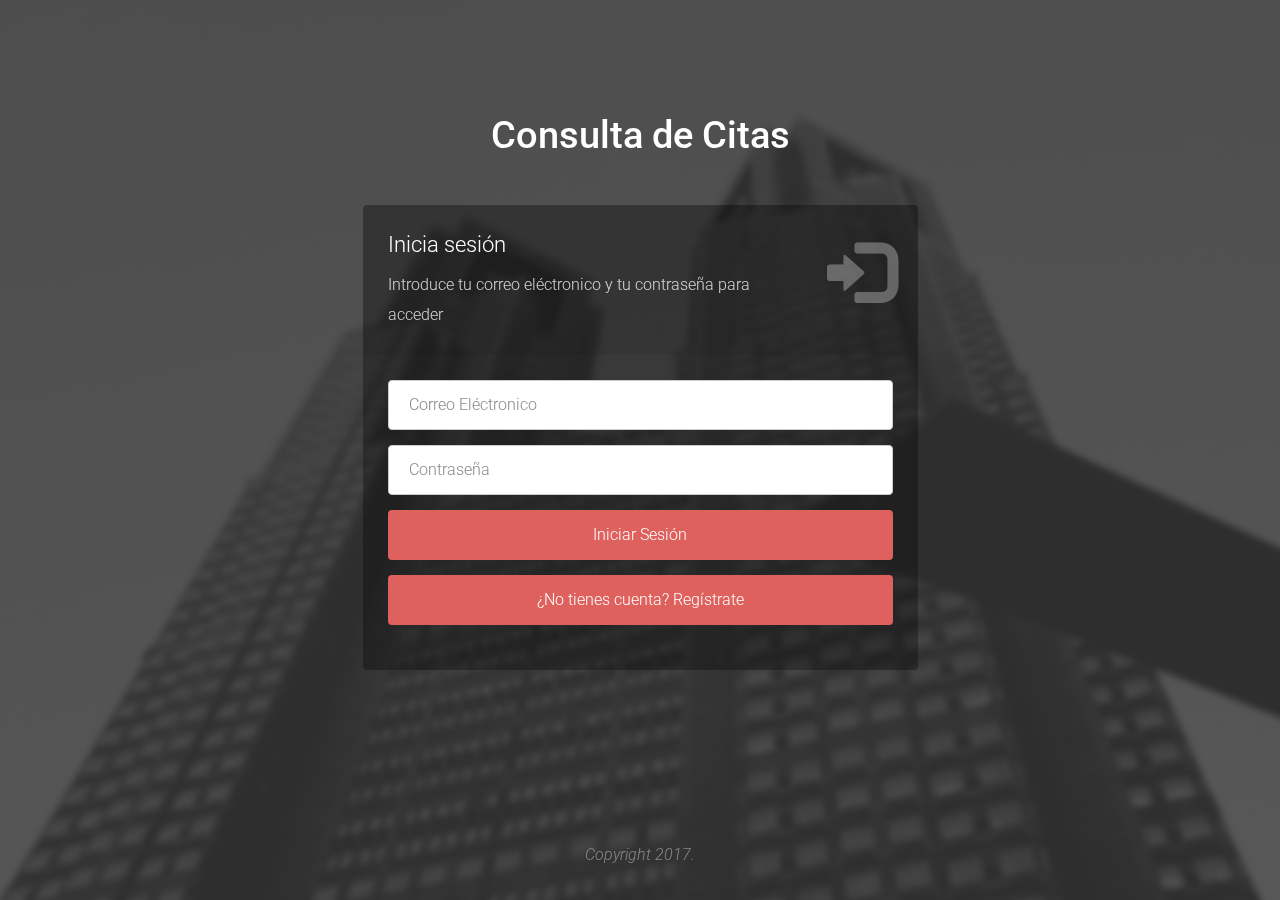
<file: login.html>
<!DOCTYPE html>
<html lang="en">

    <head>

        <meta charset="utf-8">
        <meta http-equiv="X-UA-Compatible" content="IE=edge">
        <meta name="viewport" content="width=device-width, initial-scale=1">
        <title>Login Citas</title>

        <!-- CSS -->
        <link rel="stylesheet" href="http://fonts.googleapis.com/css?family=Roboto:400,100,300,500">
        <link rel="stylesheet" href="bootstrap/css/bootstrap.min.css">
        <link rel="stylesheet" href="font-awesome/css/font-awesome.min.css">
		<link rel="stylesheet" href="css/form-elements.css">
        <link rel="stylesheet" href="css/style.css">

        <!-- HTML5 Shim and Respond.js IE8 support of HTML5 elements and media queries -->
        <!-- WARNING: Respond.js doesn't work if you view the page via file:// -->
        <!--[if lt IE 9]>
            <script src="https://oss.maxcdn.com/libs/html5shiv/3.7.0/html5shiv.js"></script>
            <script src="https://oss.maxcdn.com/libs/respond.js/1.4.2/respond.min.js"></script>
        <![endif]-->

        <!-- Favicon and touch icons -->
        <link rel="shortcut icon" href="ico/favicon.png">
        <link rel="apple-touch-icon-precomposed" sizes="144x144" href="ico/apple-touch-icon-144-precomposed.png">
        <link rel="apple-touch-icon-precomposed" sizes="114x114" href="ico/apple-touch-icon-114-precomposed.png">
        <link rel="apple-touch-icon-precomposed" sizes="72x72" href="ico/apple-touch-icon-72-precomposed.png">
        <link rel="apple-touch-icon-precomposed" href="ico/apple-touch-icon-57-precomposed.png">

    </head>

    <body>

        <!-- Top content -->
        <div class="top-content">
        	
            <div class="inner-bg">
                <div class="container">
                    <div class="row">
                        <div class="col-sm-8 col-sm-offset-2 text">
                            <h1><strong>Consulta de Citas</strong></h1>
                        </div>
                    </div>
                    <div class="row">
                        <div class="col-sm-6 col-sm-offset-3 form-box">
                        	<div class="form-top">
                        		<div class="form-top-left">
                        			<h3>Inicia sesión</h3>
                            		<p>Introduce tu correo eléctronico y tu contraseña para acceder</p>
                        		</div>
                        		<div class="form-top-right">
                        			<span class="glyphicon glyphicon-log-in"></span>
                        		</div>
                            </div>
                            <div class="form-bottom">
			                    <form role="form" action="" method="post" class="login-form">
			                    	<div class="form-group">
			                    		<label class="sr-only" for="form-email">Correo Eléctronico</label>
			                        	<input type="text" name="form-email" placeholder="Correo Eléctronico" class="form-email form-control" id="form-email">
			                        </div>
			                        <div class="form-group">
			                        	<label class="sr-only" for="form-password">Contraseña</label>
			                        	<input type="password" name="form-password" placeholder="Contraseña" class="form-password form-control" id="form-password">
                                    </div>
                                    <div class="form-group">
                                        <a href="index.html" class="boton btn-danger btn-lg btn-block" role="button" aria-disabled="true">Iniciar Sesión</a>
                                    </div>
                                    <div class="form-group">
                                        <a href="registro.html" class="boton btn-danger btn-lg btn-block" role="button" aria-disabled="true">¿No tienes cuenta? Regístrate</a>
                                    </div>                                     
                                </form>
                            </div>
		                </div>
                    </div>
                </div>

            </div>
        </div>
        <footer class="text-center">
            <span><i>Copyright 2017.</i></span>
        </footer>



        <!-- Javascript -->
        <script src="js/jquery-1.11.1.min.js"></script>
        <script src="bootstrap/js/bootstrap.min.js"></script>
        <script src="js/jquery.backstretch.min.js"></script>
        <script src="js/scripts.js"></script>
        
        <!--[if lt IE 10]>
            <script src="js/placeholder.js"></script>
        <![endif]-->

    </body>

</html>
</file>
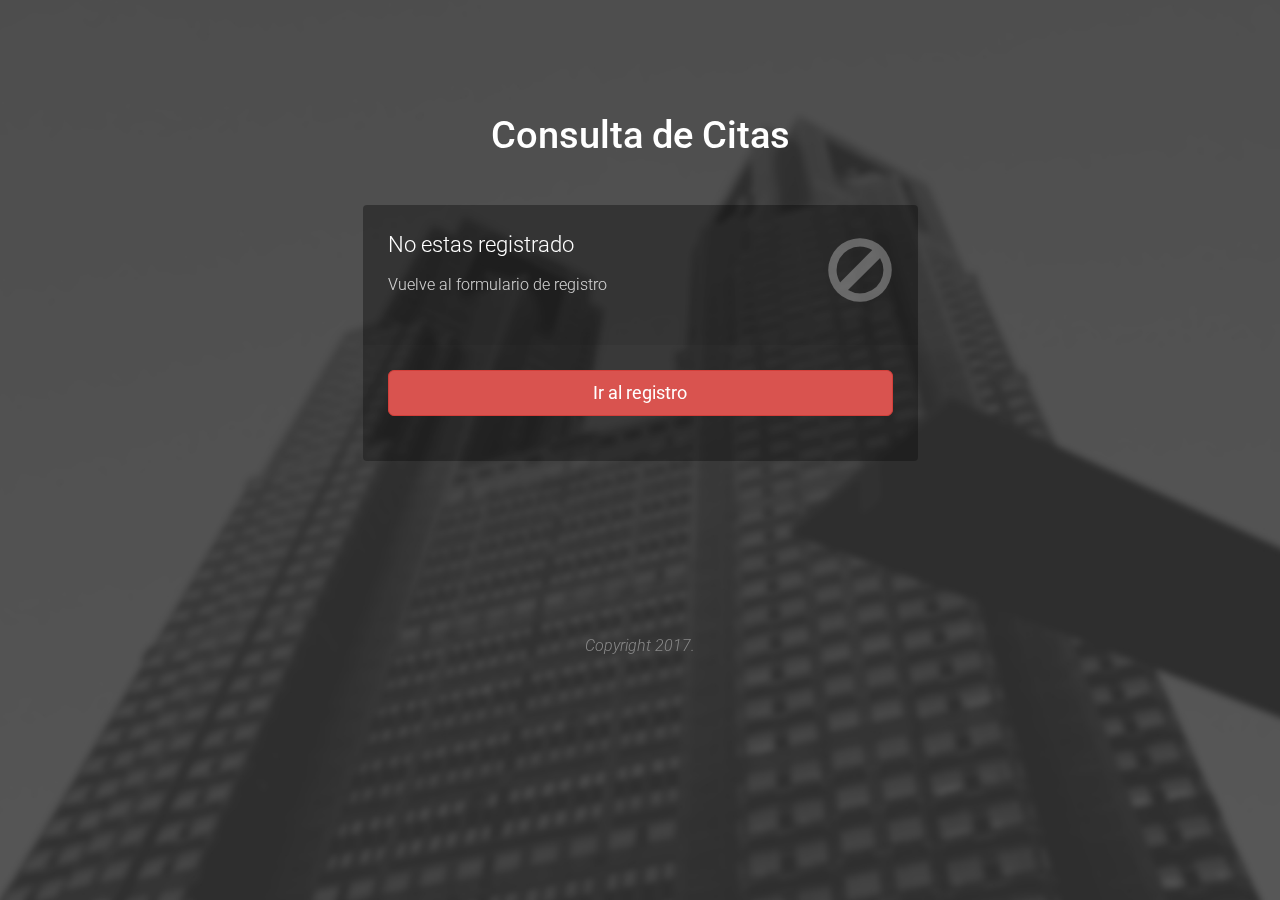
<file: noregistro.html>
<!DOCTYPE html>
<html lang="en">

    <head>

        <meta charset="utf-8">
        <meta http-equiv="X-UA-Compatible" content="IE=edge">
        <meta name="viewport" content="width=device-width, initial-scale=1">
        <title>No registrado</title>

        <!-- CSS -->
        <link rel="stylesheet" href="http://fonts.googleapis.com/css?family=Roboto:400,100,300,500">
        <link rel="stylesheet" href="bootstrap/css/bootstrap.min.css">
        <link rel="stylesheet" href="font-awesome/css/font-awesome.min.css">
        <link rel="stylesheet" href="css/form-elements.css">
        <link rel="stylesheet" href="css/style.css">

        <!-- HTML5 Shim and Respond.js IE8 support of HTML5 elements and media queries -->
        <!-- WARNING: Respond.js doesn't work if you view the page via file:// -->
        <!--[if lt IE 9]>
            <script src="https://oss.maxcdn.com/libs/html5shiv/3.7.0/html5shiv.js"></script>
            <script src="https://oss.maxcdn.com/libs/respond.js/1.4.2/respond.min.js"></script>
        <![endif]-->

        <!-- Favicon and touch icons -->
        <link rel="shortcut icon" href="ico/favicon.png">
        <link rel="apple-touch-icon-precomposed" sizes="144x144" href="ico/apple-touch-icon-144-precomposed.png">
        <link rel="apple-touch-icon-precomposed" sizes="114x114" href="ico/apple-touch-icon-114-precomposed.png">
        <link rel="apple-touch-icon-precomposed" sizes="72x72" href="ico/apple-touch-icon-72-precomposed.png">
        <link rel="apple-touch-icon-precomposed" href="ico/apple-touch-icon-57-precomposed.png">

    </head>

    <body>

        <!-- Top content -->
        <div class="top-content">
            
            <div class="inner-bg">
                <div class="container">
                    <div class="row">
                        <div class="col-sm-8 col-sm-offset-2 text">
                            <h1><strong>Consulta de Citas</strong></h1>
                        </div>
                    </div>
                    <div class="row">
                        <div class="col-sm-6 col-sm-offset-3 form-box">
                            <div class="form-top">
                                <div class="form-top-left">
                                    <h3>No estas registrado</h3>
                                    <p>Vuelve al formulario de registro</p>
                                </div>
                                <div class="form-top-right">
                                    <span class="glyphicon glyphicon-ban-circle"></span>
                                </div>
                            </div>
                            <div class="form-bottom">
                                <form role="form" action="" method="post" class="login-form">
                                    <div class="form-group">
                                        <a href="registro.html" class="btn btn-danger btn-lg btn-block" role="button" aria-disabled="true">Ir al registro</a>
                                    </div>                                     
                                </form>
                            </div>
                        </div>
                    </div>
                </div>

            </div>
        </div>
        <footer class="text-center">
            <span><i>Copyright 2017.</i></span>
        </footer>



        <!-- Javascript -->
        <script src="js/jquery-1.11.1.min.js"></script>
        <script src="bootstrap/js/bootstrap.min.js"></script>
        <script src="js/jquery.backstretch.min.js"></script>
        <script src="js/scripts.js"></script>
        
        <!--[if lt IE 10]>
            <script src="js/placeholder.js"></script>
        <![endif]-->

    </body>

</html>
</file>
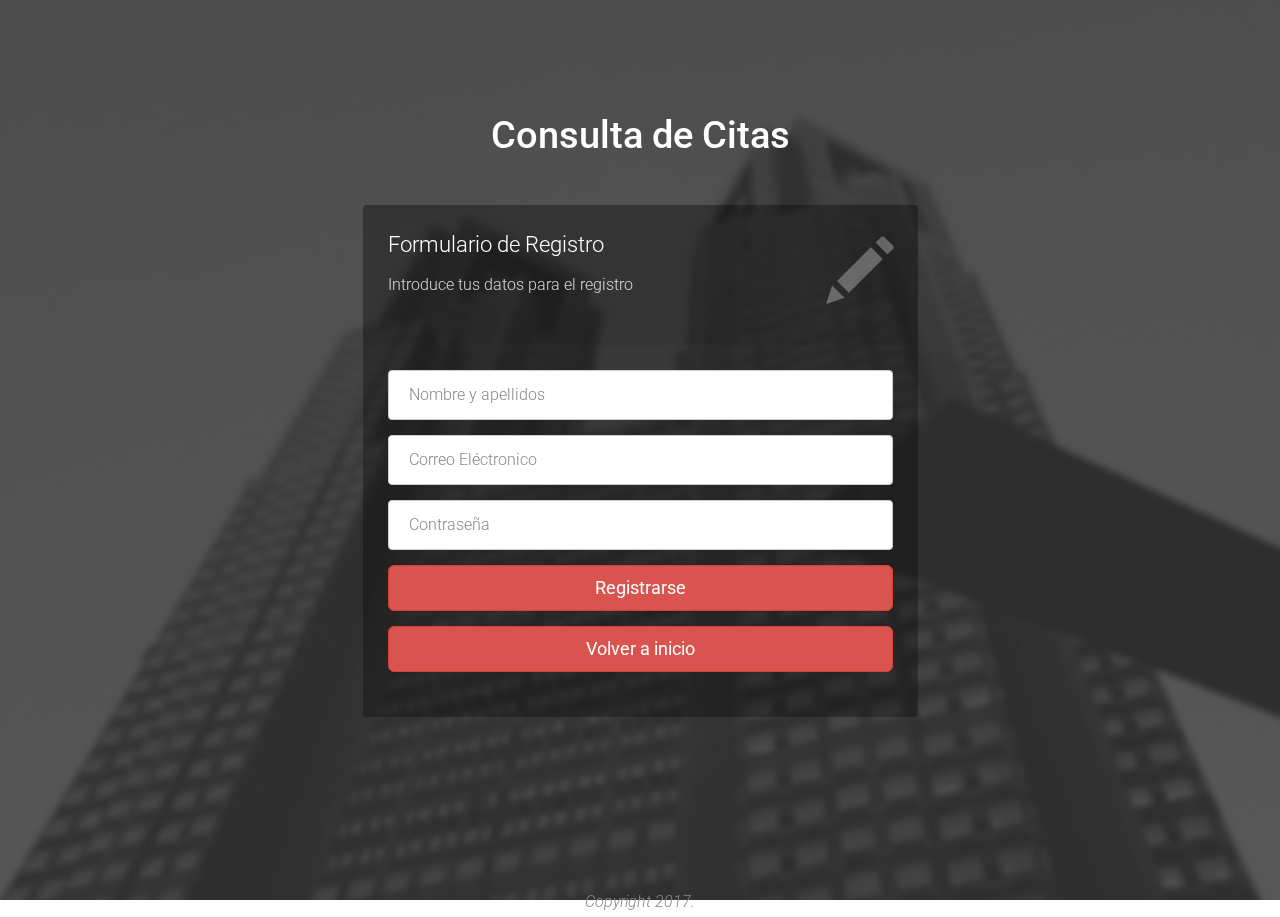
<file: registro.html>
<!DOCTYPE html>
<html lang="en">

    <head>

        <meta charset="utf-8">
        <meta http-equiv="X-UA-Compatible" content="IE=edge">
        <meta name="viewport" content="width=device-width, initial-scale=1">
        <title>Registro Citas</title>

        <!-- CSS -->
        <link rel="stylesheet" href="http://fonts.googleapis.com/css?family=Roboto:400,100,300,500">
        <link rel="stylesheet" href="bootstrap/css/bootstrap.min.css">
        <link rel="stylesheet" href="font-awesome/css/font-awesome.min.css">
        <link rel="stylesheet" href="css/form-elements.css">
        <link rel="stylesheet" href="css/style.css">

        <!-- HTML5 Shim and Respond.js IE8 support of HTML5 elements and media queries -->
        <!-- WARNING: Respond.js doesn't work if you view the page via file:// -->
        <!--[if lt IE 9]>
            <script src="https://oss.maxcdn.com/libs/html5shiv/3.7.0/html5shiv.js"></script>
            <script src="https://oss.maxcdn.com/libs/respond.js/1.4.2/respond.min.js"></script>
        <![endif]-->

        <!-- Favicon and touch icons -->
        <link rel="shortcut icon" href="ico/favicon.png">
        <link rel="apple-touch-icon-precomposed" sizes="144x144" href="ico/apple-touch-icon-144-precomposed.png">
        <link rel="apple-touch-icon-precomposed" sizes="114x114" href="ico/apple-touch-icon-114-precomposed.png">
        <link rel="apple-touch-icon-precomposed" sizes="72x72" href="ico/apple-touch-icon-72-precomposed.png">
        <link rel="apple-touch-icon-precomposed" href="ico/apple-touch-icon-57-precomposed.png">

    </head>

    <body>

        <!-- Top content -->
        <div class="top-content">
            
            <div class="inner-bg">
                <div class="container">
                    <div class="row">
                        <div class="col-sm-8 col-sm-offset-2 text">
                            <h1><strong>Consulta de Citas</strong></h1>
                        </div>
                    </div>
                    <div class="row">
                        <div class="col-sm-6 col-sm-offset-3 form-box">
                            <div class="form-top">
                                <div class="form-top-left">
                                    <h3>Formulario de Registro</h3>
                                    <p>Introduce tus datos para el registro</p>
                                </div>
                                <div class="form-top-right">
                                    <span class="glyphicon glyphicon-pencil"></span>
                                </div>
                            </div>
                            <div class="form-bottom">
                                <form role="form" action="" method="post" class="login-form">
                                    <div class="form-group">
                                        <label class="sr-only" for="form-name">Nombre y apellidos</label>
                                        <input type="text" name="form-name" placeholder="Nombre y apellidos" class="form-name form-control" id="form-name">
                                    </div>
                                    <div class="form-group">
                                        <label class="sr-only" for="form-email">Correo Eléctronico</label>
                                        <input type="text" name="form-email" placeholder="Correo Eléctronico" class="form-email form-control" id="form-email">
                                    </div>
                                    <div class="form-group">
                                        <label class="sr-only" for="form-password">Contraseña</label>
                                        <input type="password" name="form-password" placeholder="Contraseña" class="form-password form-control" id="form-password">
                                    </div>
                                    <div class="form-group">
                                        <a href="login.html" class="btn btn-danger btn-lg btn-block" role="button" aria-disabled="true">Registrarse</a>
                                    </div>
                                    <div class="form-group">
                                        <a href="login.html" class="btn btn-danger btn-lg btn-block" role="button" aria-disabled="true">Volver a inicio</a>
                                    </div>                                     
                                </form>
                            </div>
                        </div>
                    </div>
                </div>

            </div>
        </div>
        <footer class="text-center">
            <span><i>Copyright 2017.</i></span>
        </footer>



        <!-- Javascript -->
        <script src="js/jquery-1.11.1.min.js"></script>
        <script src="bootstrap/js/bootstrap.min.js"></script>
        <script src="js/jquery.backstretch.min.js"></script>
        <script src="js/scripts.js"></script>
        
        <!--[if lt IE 10]>
            <script src="js/placeholder.js"></script>
        <![endif]-->

    </body>

</html>
</file>
<file: css/form-elements.css>
input[type="text"], 
input[type="password"], 
textarea,
textarea.form-control {
    resize: none;
	height: 50px;
    margin: 0;
    padding: 0 20px;
    vertical-align: middle;
    background: #fff;
    font-family: 'Roboto', sans-serif;
    font-size: 16px;
    font-weight: 300;
    line-height: 50px;
    color: #888;
    -moz-border-radius: 4px; -webkit-border-radius: 4px; border-radius: 4px;
    -moz-box-shadow: none; -webkit-box-shadow: none; box-shadow: none;
    -o-transition: all .3s; -moz-transition: all .3s; -webkit-transition: all .3s; -ms-transition: all .3s; transition: all .3s;
}

textarea, 
textarea.form-control {
    resize: none;
	padding-top: 10px;
	padding-bottom: 10px;
	line-height: 30px;
}

input[type="text"]:focus, 
input[type="password"]:focus, 
textarea:focus, 
textarea.form-control:focus {
    resize: none;
	outline: 0;
	background: #fff;
    border: 3px solid #fff;
    -moz-box-shadow: none; -webkit-box-shadow: none; box-shadow: none;
}

input[type="text"]:-moz-placeholder, input[type="password"]:-moz-placeholder, 
textarea:-moz-placeholder, textarea.form-control:-moz-placeholder { color: #888; }

input[type="text"]:-ms-input-placeholder, input[type="password"]:-ms-input-placeholder, 
textarea:-ms-input-placeholder, textarea.form-control:-ms-input-placeholder { color: #888; }

input[type="text"]::-webkit-input-placeholder, input[type="password"]::-webkit-input-placeholder, 
textarea::-webkit-input-placeholder, textarea.form-control::-webkit-input-placeholder { color: #888; }



button.normal {
	height: 50px;
    margin: 0;
    padding: 0 20px;
    text-align: center;
    vertical-align: middle;
    background: #de615e;
    border: 0;
    font-family: 'Roboto', sans-serif;
    font-size: 16px;
    font-weight: 300;
    line-height: 50px;
    color: #fff;
    -moz-border-radius: 4px; -webkit-border-radius: 4px; border-radius: 4px;
    text-shadow: none;
    -moz-box-shadow: none; -webkit-box-shadow: none; box-shadow: none;
    -o-transition: all .3s; -moz-transition: all .3s; -webkit-transition: all .3s; -ms-transition: all .3s; transition: all .3s;
}

button.normal:hover { opacity: 0.6; color: #fff; }

button.normal:active { outline: 0; opacity: 0.6; color: #fff; -moz-box-shadow: none; -webkit-box-shadow: none; box-shadow: none; }

button.normal:focus { outline: 0; opacity: 0.6; background: #de615e; color: #fff; }

button.normal:active:focus, button.normal.active:focus { outline: 0; opacity: 0.6; background: #de615e; color: #fff; }

a.boton {

    margin: 0;
    padding: 0 20px;
    vertical-align: middle;
    text-align: center;
    overflow: hidden;
    background: #de615e;
    border: 0;
    font-family: 'Roboto', sans-serif;
    font-size: 16px;
    font-weight: 300;
    line-height: 50px;
    color: #fff;
    -moz-border-radius: 4px; -webkit-border-radius: 4px; border-radius: 4px;
    text-shadow: none;
    -moz-box-shadow: none; -webkit-box-shadow: none; box-shadow: none;
    -o-transition: all .3s; -moz-transition: all .3s; -webkit-transition: all .3s; -ms-transition: all .3s; transition: all .3s;
}

p.cita {
    font-family: 'Roboto', sans-serif;
    font-size: 18px;
    color: #000;
}
</file>
<file: css/style.css>
body {
    font-family: 'Roboto', sans-serif;
    font-size: 16px;
    font-weight: 300;
    color: #888;
    line-height: 30px;
    text-align: center;
}

strong { font-weight: 500; }

a, a:hover, a:focus {
	color: #de615e;
	text-decoration: none;
    -o-transition: all .3s; -moz-transition: all .3s; -webkit-transition: all .3s; -ms-transition: all .3s; transition: all .3s;
}

h1, h2 {
	margin-top: 10px;
	font-size: 38px;
    font-weight: 100;
    color: #FFF;
    line-height: 50px;
}

h3 {
	font-size: 22px;
    font-weight: 300;
    color: #555;
    line-height: 30px;
}

img { max-width: 100%; }

::-moz-selection { background: #de615e; color: #fff; text-shadow: none; }
::selection { background: #de615e; color: #fff; text-shadow: none; }


.btn-link-1 {
	display: inline-block;
	height: 50px;
	margin: 5px;
	padding: 16px 20px 0 20px;
	background: #de615e;
	font-size: 16px;
    font-weight: 300;
    line-height: 16px;
    color: #fff;
    -moz-border-radius: 4px; -webkit-border-radius: 4px; border-radius: 4px;
}
.btn-link-1:hover, .btn-link-1:focus, .btn-link-1:active { outline: 0; opacity: 0.6; color: #fff; }

.btn-link-1.btn-link-1-facebook { background: #4862a3; }
.btn-link-1.btn-link-1-twitter { background: #55acee; }
.btn-link-1.btn-link-1-google-plus { background: #dd4b39; }

.btn-link-1 i {
	padding-right: 5px;
	vertical-align: middle;
	font-size: 20px;
	line-height: 20px;
}

.btn-link-2 {
	display: inline-block;
	height: 50px;
	margin: 5px;
	padding: 15px 20px 0 20px;
	background: rgba(0, 0, 0, 0.3);
	border: 1px solid #fff;
	font-size: 16px;
    font-weight: 300;
    line-height: 16px;
    color: #fff;
    -moz-border-radius: 4px; -webkit-border-radius: 4px; border-radius: 4px;
}
.btn-link-2:hover, .btn-link-2:focus, 
.btn-link-2:active, .btn-link-2:active:focus { outline: 0; opacity: 0.6; background: rgba(0, 0, 0, 0.3); color: #fff; }


/***** Top content *****/

.inner-bg {
    padding: 100px 0 170px 0;
}

.top-content .text {
	color: #fff;
}

.top-content .text h1 { color: #fff; }

.top-content .description {
	margin: 20px 0 10px 0;
}

.top-content .description p { opacity: 0.8; }

.top-content .description a {
	color: #fff;
}
.top-content .description a:hover, 
.top-content .description a:focus { border-bottom: 1px dotted #fff; }

.form-box {
	margin-top: 35px;
}

.form-top {
	overflow: hidden;
	padding: 0 25px 15px 25px;
	background: #444;
	background: rgba(0, 0, 0, 0.35);
	-moz-border-radius: 4px 4px 0 0; -webkit-border-radius: 4px 4px 0 0; border-radius: 4px 4px 0 0;
	text-align: left;
}

.form-top-left {
	float: left;
	width: 75%;
	padding-top: 25px;
}

.form-top-left h3 { margin-top: 0; color: #fff; }
.form-top-left p { opacity: 0.8; color: #fff; }

.form-top-right {
	float: left;
	width: 25%;
	padding-top: 25px;
	font-size: 66px;
	color: #fff;
	line-height: 100px;
	text-align: right;
	opacity: 0.3;
}

.form-bottom {
	padding: 25px 25px 30px 25px;
	background: #444;
	background: rgba(0, 0, 0, 0.3);
	-moz-border-radius: 0 0 4px 4px; -webkit-border-radius: 0 0 4px 4px; border-radius: 0 0 4px 4px;
	text-align: left;
	overflow: hidden;
}

.form-bottom form textarea {
	height: 100px;
	resize: none;
}

.form-bottom form button.btn {
	width: 100%;
}

.form-bottom form .input-error {
	border-color: #de615e;
}

.social-login {
	margin-top: 35px;
}

.social-login h3 {
	color: #fff;
}

.social-login-buttons {
	margin-top: 25px;
}

.cajaCita {
	border: 1px solid #fff;
	padding: 15px 20px 15px 20px;
	margin-bottom: 15px;
	background-color: #fff;
	border-radius: 15px;
	overflow: hidden;
	text-align: left;
}



/***** Media queries *****/

@media (min-width: 992px) and (max-width: 1199px) {}

@media (min-width: 768px) and (max-width: 991px) {}

@media (max-width: 767px) {
	
	.inner-bg { padding: 60px 0 110px 0; }

}

@media (max-width: 415px) {
	
	h1, h2 { font-size: 32px; }

}
</file>
